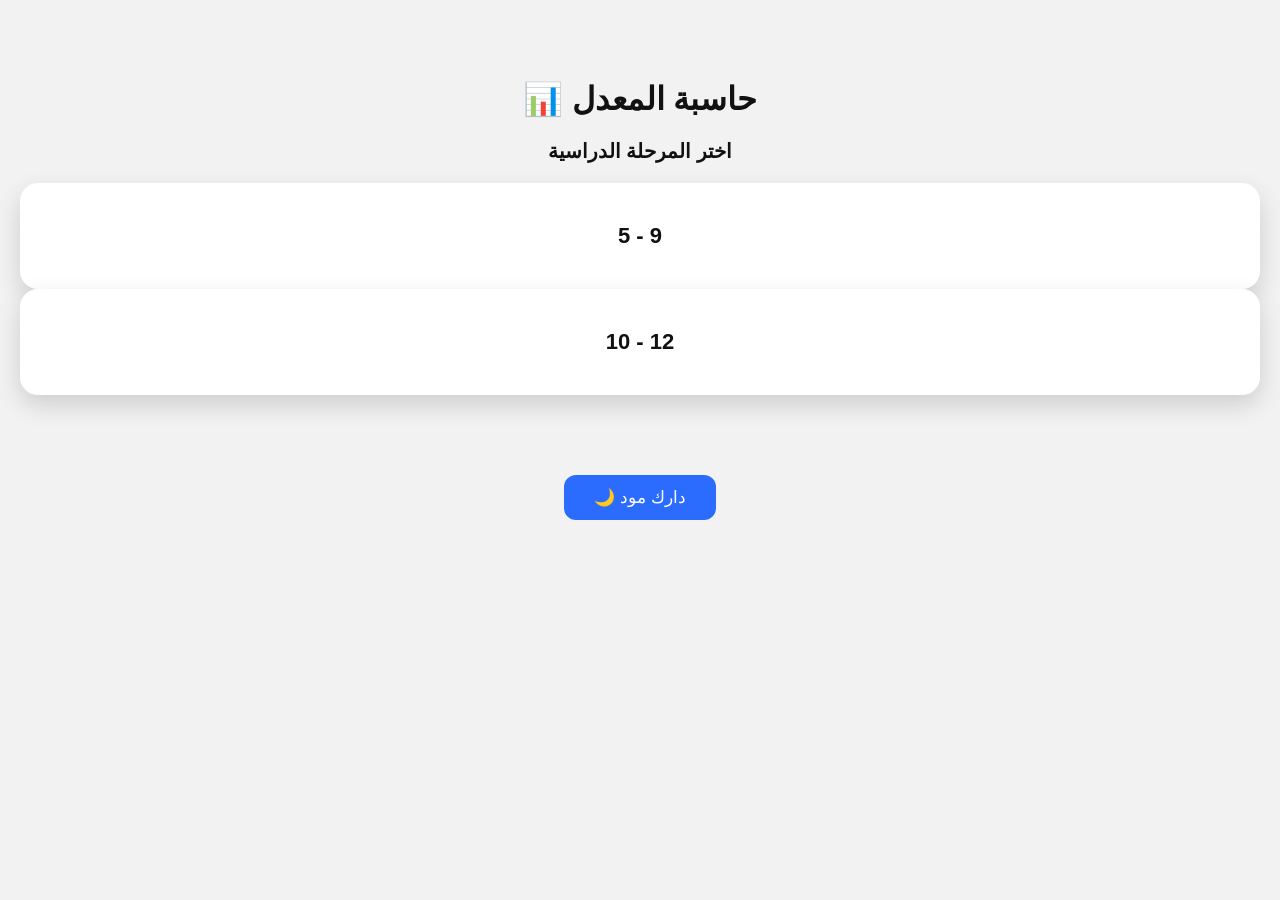
<file: index.html>
<!DOCTYPE html>
<html lang="ar">
<head>
<meta charset="UTF-8">
<title>حاسبة المعدل الذكية</title>
<link rel="stylesheet" href="style.css">
</head>
<body>

<div id="home">
    <h1>📊 حاسبة المعدل</h1>
    <p>اختر المرحلة الدراسية</p>

    <div class="box" onclick="openPage('page59')">5 - 9</div>
<div class="box" onclick="openPage('page1012')">10 - 12</div>
    
    </div>

   <button onclick="toggleDark()">🌙 دارك مود</button>
</div>

<!-- 5 - 9 -->
<div id="page59" class="page">
<h2>مواد 5 – 9</h2>
<div class="form">
<label>اسلامية <input id="a1"><input id="b1" value="100"></label>
<label>عربي <input id="a2"><input id="b2" value="100"></label>
<label>انجليزي <input id="a3"><input id="b3" value="100"></label>
<label>رياضيات <input id="a4"><input id="b4" value="100"></label>
<label>علوم <input id="a5"><input id="b5" value="100"></label>
<label>اجتماعيات <input id="a6"><input id="b6" value="100"></label>
<label>تكنولوجيا <input id="a7"><input id="b7" value="100"></label>
<label>فنون <input id="a8"><input id="b8" value="100"></label>
<label>رياضة <input id="a9"><input id="b9" value="100"></label>
</div>
<button onclick="calc59()">احسب</button>
<h3 id="sum59"></h3>
<h3 id="avg59"></h3>
<p id="grade59"></p>
<button onclick="goHome()">⬅ رجوع</button>
</div>

<!-- 10 - 12 -->
<div id="page1012" class="page">
<h2>الصفوف 10 – 12</h2>

<div class="boxes">
    <div class="box" onclick="open1012('tenth')">عاشر</div>
    <div class="box" onclick="open1012('sci')">علمي</div>
    <div class="box" onclick="open1012('lit')">أدبي</div>
</div>

<!-- عاشر -->
<div id="tenth" class="sub">
<div class="form">
<label>تربية اسلامية <input id="t1"><input id="tf1" value="100"></label>
<label>عربي <input id="t2"><input id="tf2" value="100"></label>
<label>انجليزي <input id="t3"><input id="tf3" value="100"></label>
<label>رياضيات <input id="t4"><input id="tf4" value="100"></label>
<label>فيزياء <input id="t5"><input id="tf5" value="100"></label>
<label>كيمياء <input id="t6"><input id="tf6" value="100"></label>
<label>أحياء <input id="t7"><input id="tf7" value="100"></label>
<label>جغرافيا فلسطين <input id="t8"><input id="tf8" value="100"></label>
<label>تكنولوجيا <input id="t9"><input id="tf9" value="100"></label>
<label>فنون <input id="t10"><input id="tf10" value="100"></label>
<label>رياضة <input id="t11"><input id="tf11" value="100"></label>
</div>
<button onclick="calcSub('t','tf',11,'sum1012','avg1012','grade1012')">احسب</button>
</div>

<!-- علمي -->
<div id="sci" class="sub">
<div class="form">
<label>اسلامية <input id="s1"><input id="sf1" value="100"></label>
<label>عربي <input id="s2"><input id="sf2" value="100"></label>
<label>انجليزي <input id="s3"><input id="sf3" value="100"></label>
<label>رياضيات <input id="s4"><input id="sf4" value="200"></label>
<label>فيزياء <input id="s5"><input id="sf5" value="100"></label>
<label>كيمياء <input id="s6"><input id="sf6" value="100"></label>
<label>أحياء <input id="s7"><input id="sf7" value="100"></label>
<label>تكنولوجيا <input id="s8"><input id="sf8" value="100"></label>
<label>فنون <input id="s9"><input id="sf9" value="100"></label>
<label>رياضة <input id="s10"><input id="sf10" value="100"></label>
</div>
<button onclick="calcSub('s','sf',10,'sum1012','avg1012','grade1012')">احسب</button>
</div>

<!-- أدبي -->
<div id="lit" class="sub">
<div class="form">
<label>اسلامية <input id="l1"><input id="lf1" value="100"></label>
<label>عربي <input id="l2"><input id="lf2" value="150"></label>
<label>انجليزي <input id="l3"><input id="lf3" value="150"></label>
<label>رياضيات <input id="l4"><input id="lf4" value="100"></label>
<label>جغرافيا <input id="l5"><input id="lf5" value="100"></label>
<label>تاريخ <input id="l6"><input id="lf6" value="100"></label>
<label>ثقافة علمية <input id="l7"><input id="lf7" value="100"></label>
<label>تكنولوجيا <input id="l8"><input id="lf8" value="100"></label>
<label>فنون <input id="l9"><input id="lf9" value="100"></label>
<label>رياضة <input id="l10"><input id="lf10" value="100"></label>
</div>
<button onclick="calcSub('l','lf',10,'sum1012','avg1012','grade1012')">احسب</button>
</div>

<h3 id="sum1012"></h3>
<h3 id="avg1012"></h3>
<p id="grade1012"></p>

<button onclick="goHome()">⬅ رجوع</button>
</div>

<script src="script.js"></script>
</body>
</html>
</file>
<file: style.css>
* {
    box-sizing: border-box;
    font-family: "Segoe UI", Arial, sans-serif;
}

body {
    margin: 0;
    background: #f2f2f2;
    color: #111;
    text-align: center;
    transition: 0.4s;
}

h1, h2 {
    margin-top: 20px;
}

.page {
    display: none;
    padding: 40px 20px;
}

#home {
    display: block;
    padding: 60px 20px;
    position: relative;
    z-index: 10;
}


/* مربعات المراحل */
.boxes {
    display: flex;
    justify-content: center;
    gap: 25px;
    margin: 40px 0;
}

.box {
    background: white;
    padding: 40px 70px;
    border-radius: 18px;
    font-size: 22px;
    font-weight: bold;
    cursor: pointer;
    box-shadow: 0 10px 25px rgba(0,0,0,0.15);
    transition: 0.3s;
    position: relative;
    z-index: 20;
}

.box:hover {
    transform: scale(1.05);
    background: #ddd;
}

/* شبكة المواد */
.form {
    max-width: 900px;
    margin: 30px auto;
    display: grid;
    grid-template-columns: 1fr 1fr;
    gap: 18px;
}

label {
    background: white;
    padding: 15px 18px;
    border-radius: 14px;
    display: flex;
    justify-content: space-between;
    align-items: center;
    box-shadow: 0 6px 15px rgba(0,0,0,0.1);
    font-size: 17px;
}

label input {
    width: 70px;
    padding: 6px;
    text-align: center;
    border-radius: 8px;
    border: 1px solid #aaa;
    font-size: 15px;
}

/* أزرار */
button {
    margin-top: 20px;
    padding: 12px 30px;
    font-size: 17px;
    border-radius: 12px;
    border: none;
    cursor: pointer;
    background: #2b6cff;
    color: white;
    transition: 0.3s;
}

button:hover {
    background: #1f4fd8;
}

/* نتائج */
h3 {
    margin-top: 20px;
    font-size: 22px;
}

p {
    font-size: 20px;
    font-weight: bold;
}

/* صفحات فرعية (عاشر، علمي، أدبي) */
.sub {
    display: none;
}

/* 🌙 دارك مود */
body.dark {
    background: #0f0f0f;
    color: white;
}

body.dark .box,
body.dark label {
    background: #222;
    color: white;
}

body.dark input {
    background: #111;
    color: white;
    border: 1px solid #555;
}

body.dark button {
    background: #ff9800;
    color: black;
}

body.dark button:hover {
    background: #ffb74d;
}
</file>
